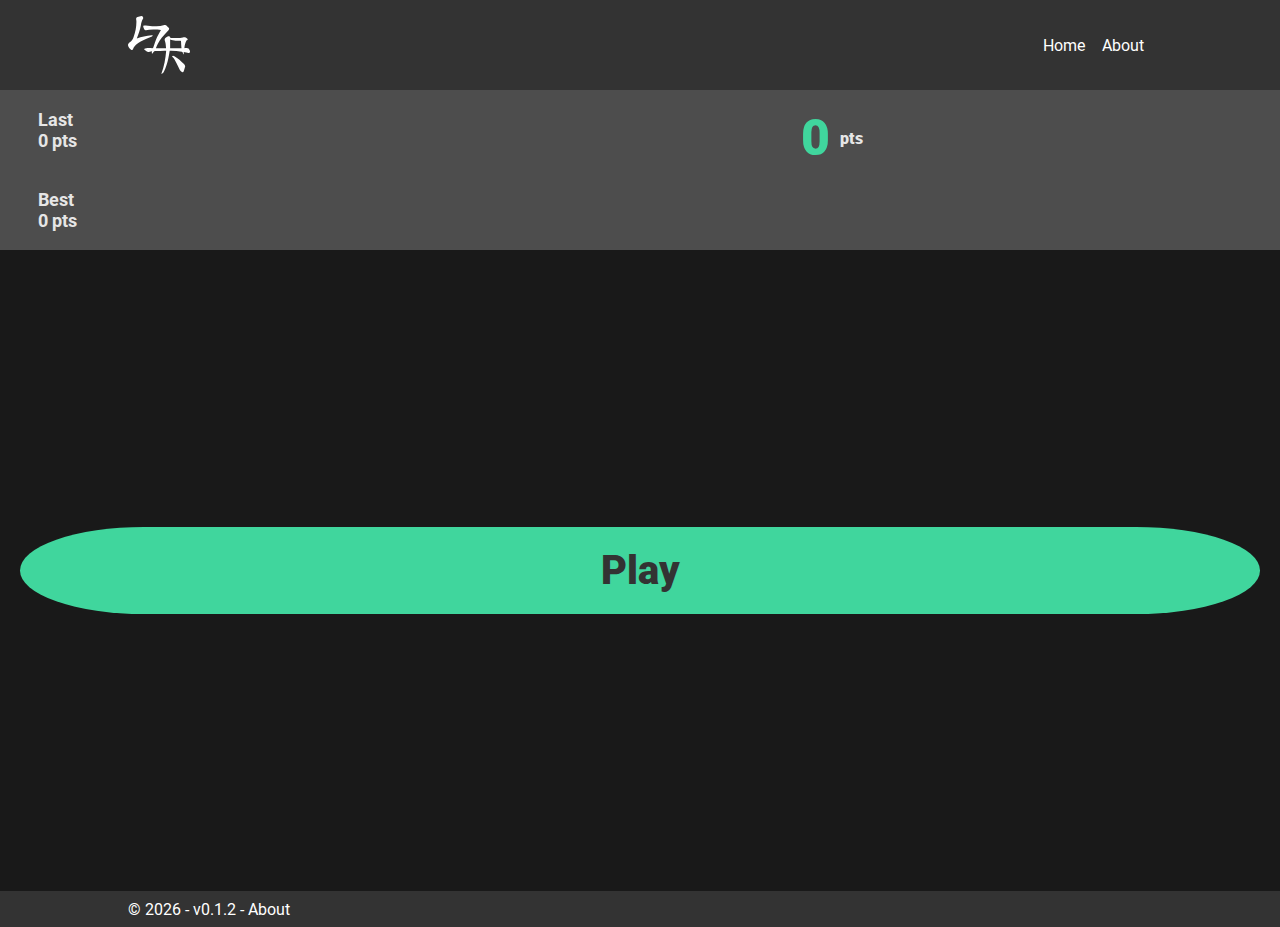
<file: index.html>
<!doctype html>
<html lang="en" id="html">
  <head>
    <meta charset="utf-8">
    <title id="title"></title>
    <link rel="manifest" href="./manifest.json">
    <link rel="stylesheet" href="css/style.css">
    <link rel="icon" href="favicon.ico" type="image/x-icon" />
    <link rel="apple-touch-icon" href="images/app_icon_152.png">
    <meta name="description" content="A Tapping game.">
    <meta name="viewport" content="width=device-width, initial-scale=1.0 viewport-fit=cover">
    <meta name="theme-color" content="#333333"/>
    <meta name="apple-mobile-web-app-capable" content="yes">
    <meta name="apple-mobile-web-app-status-bar-style" content="default">
    <meta name="apple-mobile-web-app-title" content="" id="appleTitle">
    <meta name="msapplication-TileImage" content="images/app_icon_144.png">
    <meta name="msapplication-TileColor" content="#FFFFFF">
  </head>

  <body id="body">

    <header id="header"></header>

    <main id="main">
      <!-- Your main content goes here-->
    </main>

    <footer id="footer"></footer>

    <script src="js/main.js"></script>
    <script type="module" src="js/pages/index/index.page.js"></script>
    
  </body>
</html>
</file>
<file: css/style.css>
@import url("./root.css");
@import url("./fonts.css");
@import url("../js/pages/pages.css");
@import url("../js/components/components.css");
</file>
